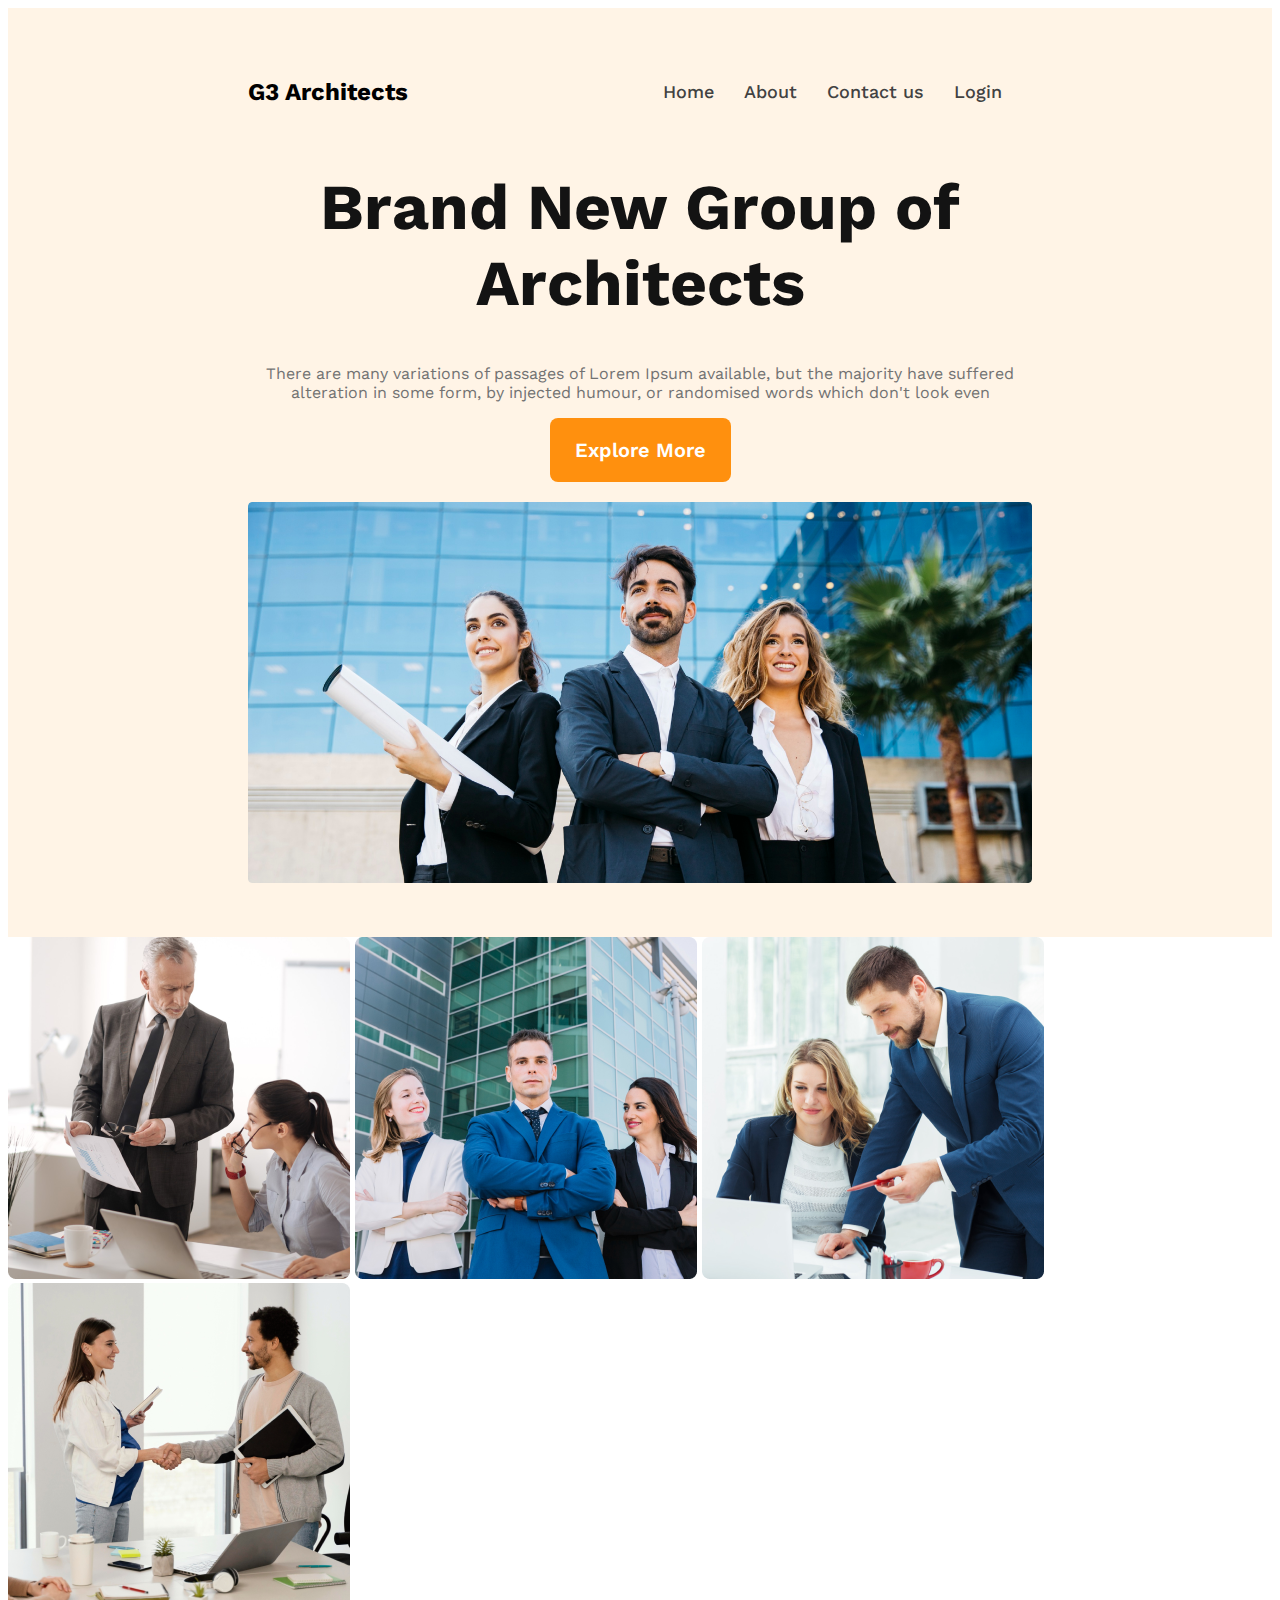
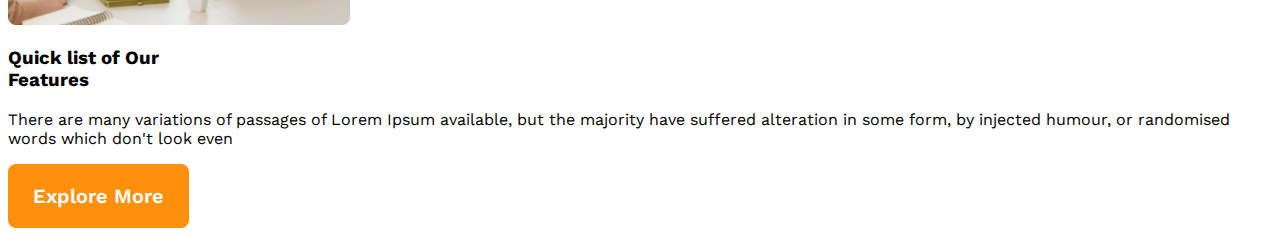
<file: index.html>
<!DOCTYPE html>
<html lang="en">

<head>
    <meta charset="UTF-8">
    <meta name="viewport" content="width=device-width, initial-scale=1.0">
    <title>G3 Architects</title>
    <link rel="stylesheet" href="style/g3style.css">
</head>

<body>
    <!-- header start -->
    <header>
        <nav>
            <h2 class="nev-title">G3 Architects</h2>
            <ul>
                <li><a href="">Home</a></li>
                <li><a href="">About</a></li>
                <li><a href="">Contact us</a></li>
                <li><a href="">Login</a></li>
            </ul>
        </nav>
        <div class="banner">
            <div class="banner-content">
                <h1 class="banner-title">Brand New Group of Architects </h1>
                <p class="banner-description">There are many variations of passages of Lorem Ipsum available, but the
                    majority have suffered alteration in some form, by injected humour, or randomised words which don't
                    look even</p>
                <button class="btn-primary">Explore More</button>
            </div>
            <img src="images/banner.png" alt="">
        </div>
    </header>
    <!-- header end -->
    <main>
        <!-- features related section  -->
        <section class="team-container">
            <div class="team-img">
                <img src="images/team1.png" alt="">
                <img src="images/team2.png" alt="">
                <img src="images/team3.png" alt="">
                <img src="images/team4.png" alt="">
            </div>
            <div class="team-content">
                <h3 class="team-title"><span class="quick">Quick list</span> <span class="our">of Our</span> <br> <span class="ftr">Features</span></h3>
                <p class="team-description">There are many variations of passages of Lorem Ipsum available, but the majority have suffered
                    alteration in some form, by injected humour, or randomised words which don't look even</p>
                <button class="btn-primary">Explore More</button>

            </div>
        </section>
    </main>
    <footer>

    </footer>
</body>

</html>
</file>
<file: style/g3style.css>
@import url('https://fonts.googleapis.com/css2?family=Work+Sans:wght@400;600;700;800;900&display=swap');

/* shared style  */
* {
    font-family: 'Work Sans', sans-serif;
}

.btn-primary {
    border-radius: 8px;
    background: #FF900E;
    color: #FFF;
    text-align: center;
    font-size: 20px;
    font-weight: 600;
    padding: 20px 25px;
    border: none;
    cursor: pointer;
}

/* header style  */
header {
    padding: 50px 240px;
    background-color: rgba(255, 144, 14, 0.10);
    ;
}

nav {
    display: flex;
    justify-content: space-between;
    align-items: center;
}

.nav-title {
    color: var(--Dark-01, #131313);
    font-size: 45px;
    font-weight: 700;

}

nav>ul {
    display: flex;

}

nav li {
    list-style: none;
    margin-right: 30px;
    font-size: 18px;
    font-weight: 500;
    line-height: 26px;
}

nav li a {
    text-decoration: none;
    color: #424242;
}

/* banner content style */
.banner-content {
    max-width: 800px;
    text-align: center;
    margin: 0 auto;
}

.banner-title {
    color: var(--Dark-01, #131313);
    text-align: center;
    font-size: 64px;
    font-weight: 700;
}

.banner-description {
    color: var(--Dark-03, #727272);
    text-align: center;
    font-size: 16px;
    font-weight: 400;
}
.banner img{
    width: 100%;
    margin-top: 20px;
}

/* responsive media query */
/* mobile device */
@media screen and (max-width: 576px) {
    header {
        padding: 20px;
    }
    nav{
        flex-direction: column;
    }
    
}
/* tablet or medium devices */
@media screen and (min-width: 576px) and (max-width: 992px) {
    header {
        padding: 50px;
    }
    nav{
        flex-direction: column;
    }
    
    
}
</file>
